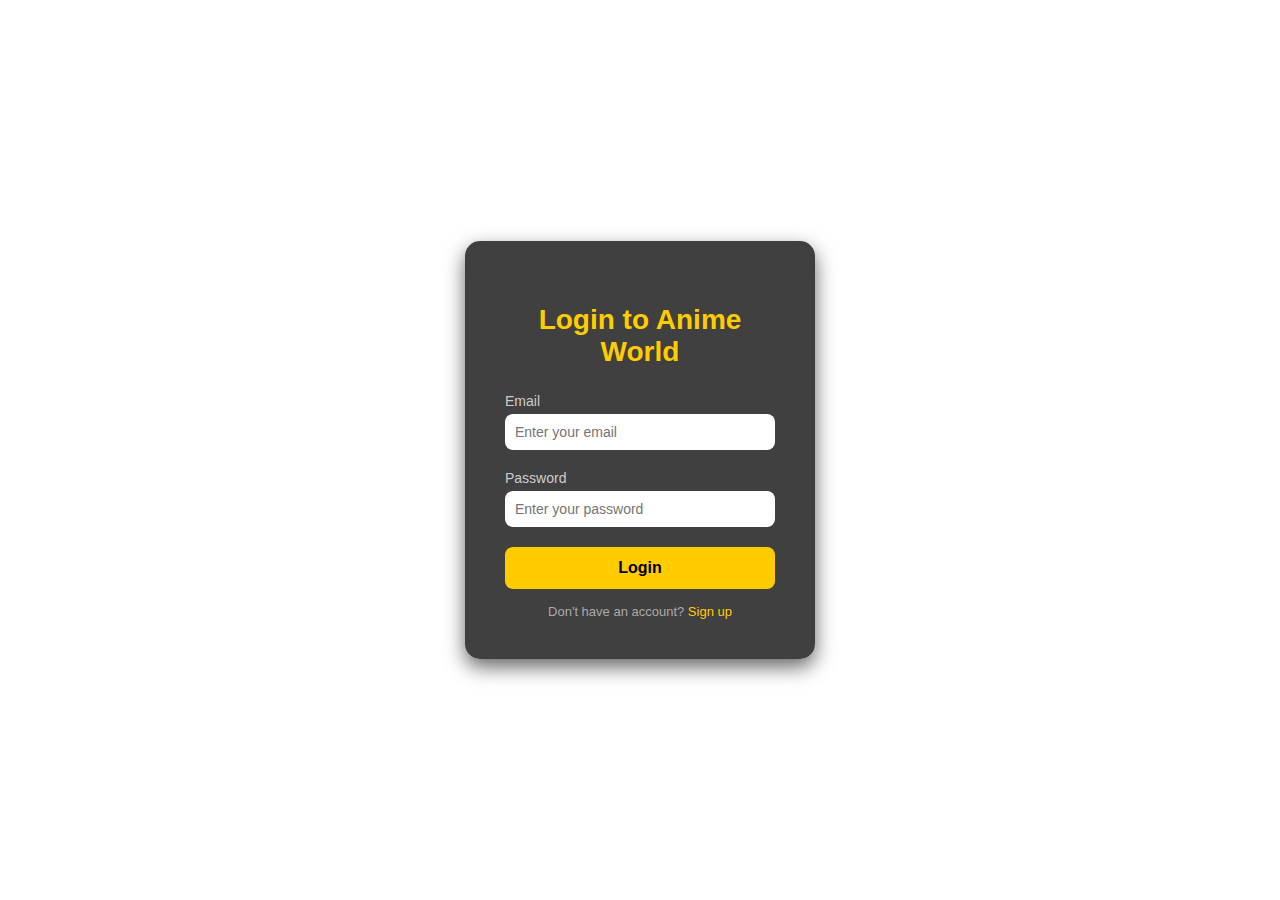
<file: index.html>
<!DOCTYPE html>
<html lang="en">
<head>
  <meta charset="UTF-8">
  <title>Anime Login Page</title>
  <link href="https://images-wixmp-ed30a86b8c4ca887773594c2.wixmp.com/f/e1f72ba0-a2b3-4808-a2f9-4691377a83be/deres58-105de261-17bc-4655-8b4d-084a30dee4fc.png/v1/fill/w_1192,h_670,q_70,strp/anime_world_by_saiyanking02_deres58-pre.jpg?token=eyJ0eXAiOiJKV1QiLCJhbGciOiJIUzI1NiJ9.[base64].Nb0IPAc1IivMjzUCtyo9RsN-wnlEjN84oOX6MuBjJwI" rel="stylesheet">
  <link href="style.css" rel="stylesheet" />
</head>
<body>

  <div class="login-box">
    <h2>Login to Anime World</h2>
    <form action="projectpage2.html" method="get">
      <div class="input-box">
        <label>Email</label>
        <input type="email" placeholder="Enter your email" required>
      </div>
      <div class="input-box">
        <label>Password</label>
        <input type="password" placeholder="Enter your password" required>
      </div>
      <button class="btn" type="submit">Login</button>
    </form>
    <div class="bottom-text">
      Don't have an account? <a href="#">Sign up</a>
    </div>
  </div>

</body>
</html>
</file>
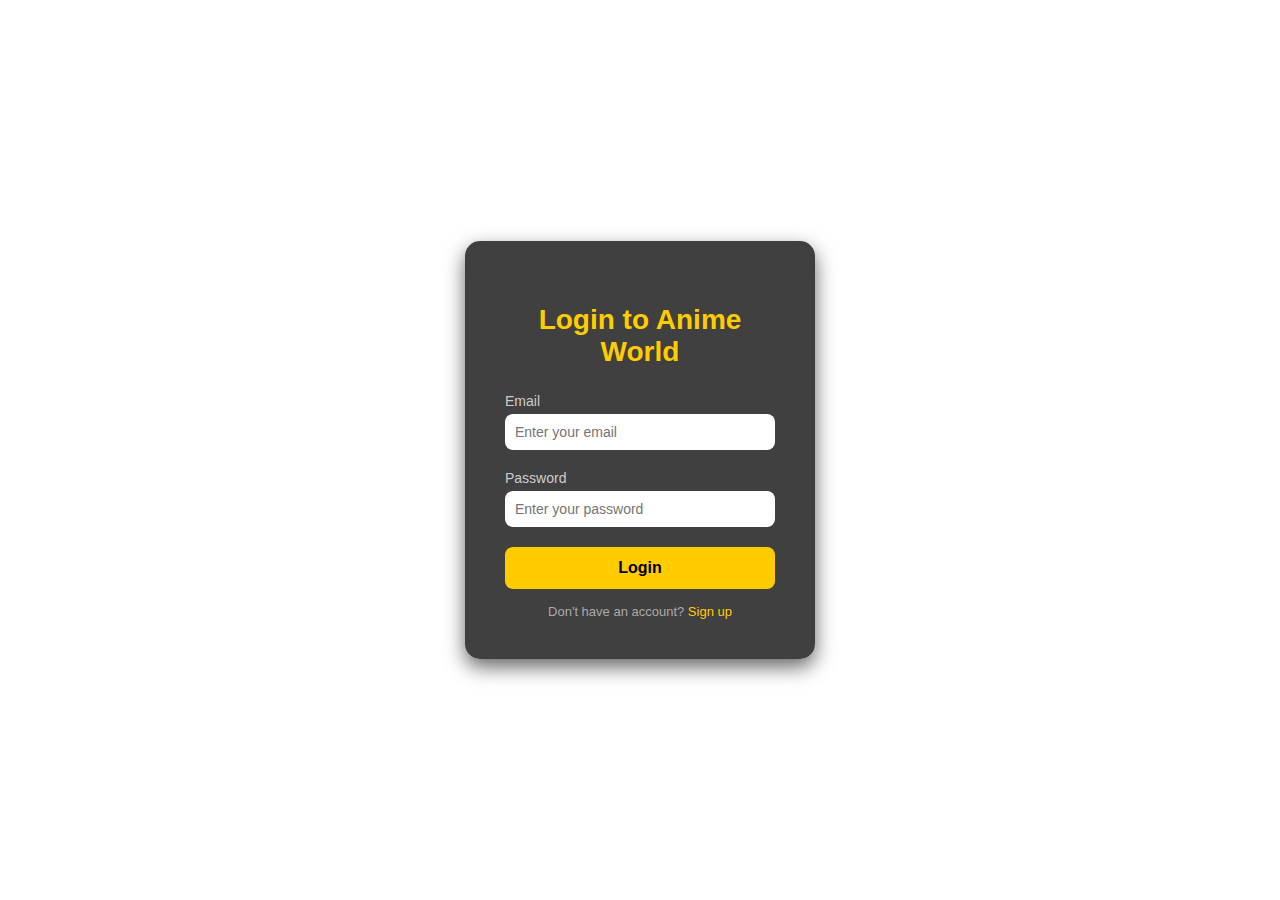
<file: project.html>
<!DOCTYPE html>
<html lang="en">
<head>
  <meta charset="UTF-8">
  <title>Anime Login Page</title>
  <link href="https://images-wixmp-ed30a86b8c4ca887773594c2.wixmp.com/f/e1f72ba0-a2b3-4808-a2f9-4691377a83be/deres58-105de261-17bc-4655-8b4d-084a30dee4fc.png/v1/fill/w_1192,h_670,q_70,strp/anime_world_by_saiyanking02_deres58-pre.jpg?token=eyJ0eXAiOiJKV1QiLCJhbGciOiJIUzI1NiJ9.[base64].Nb0IPAc1IivMjzUCtyo9RsN-wnlEjN84oOX6MuBjJwI" rel="stylesheet">
  <link href="project.css" rel="stylesheet" />
</head>
<body>

  <div class="login-box">
    <h2>Login to Anime World</h2>
    <form action="Projectpage2.html" method="get">
      <div class="input-box">
        <label>Email</label>
        <input type="email" placeholder="Enter your email" required>
      </div>
      <div class="input-box">
        <label>Password</label>
        <input type="password" placeholder="Enter your password" required>
      </div>
      <button class="btn" type="submit">Login</button>
    </form>
    <div class="bottom-text">
      Don't have an account? <a href="#">Sign up</a>
    </div>
  </div>

</body>
</html>
</file>
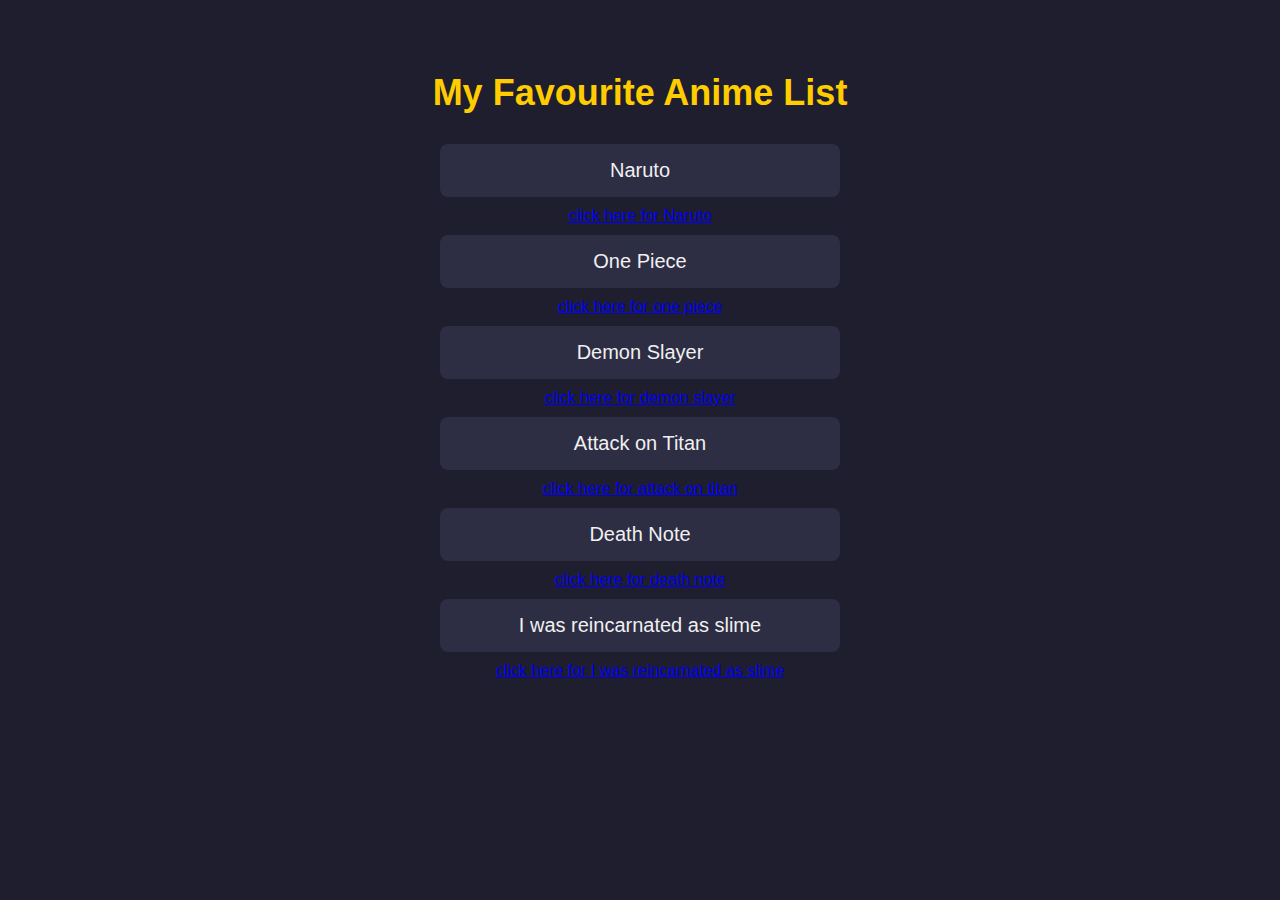
<file: projectpage2.html>
<!DOCTYPE html>
<html lang="en">
<head>
  <meta charset="UTF-8">
  <title>My Favourite Anime List</title>
  <style>
    body {
      background-color: #1e1e2f;
      color: #f0f0f0;
      font-family: 'Segoe UI', sans-serif;
      padding: 40px;
      text-align: center;
    }

    h1 {
      color: #ffcc00;
      font-size: 36px;
      margin-bottom: 30px;
    }

    ul {
      list-style-type: none;
      padding: 0;
      max-width: 400px;
      margin: auto;
    }

    li {
      background: #2d2d44;
      margin: 10px 0;
      padding: 15px;
      border-radius: 8px;
      font-size: 20px;
      transition: 0.3s;
    }

    li:hover {
      background: #ffcc00;
      color: #000;
      cursor: pointer;
    }
  </style>
</head>
<body>

  <h1>My Favourite Anime List</h1>

  <ul>
    <li>Naruto</li>
     <a href="https://hianime.to/search?keyword=naruto">click here for Naruto</a>
    <li>One Piece</li>
     <a href="https://hianime.to/one-piece-100">click here for one piece</a>
    <li>Demon Slayer</li>
     <a href="https://hianime.to/demon-slayer-kimetsu-no-yaiba-to-the-swordsmith-village-18335">click here for demon slayer</a>
    <li>Attack on Titan</li>
     <a href="https://hianime.to/attack-on-titan-112">click here for attack on titan</a>
    <li>Death Note</li>
     <a href="https://hianime.to/death-note-60">click here for death note</a>
    <li>I was reincarnated as slime</li>
     <a href="https://hianime.to/that-time-i-got-reincarnated-as-a-slime-the-movie-scarlet-bond-18191">click here for I was reincarnated as slime </a>
    
  </ul>
</body>
</html>
</file>
<file: style.css>
*{
      box-sizing: border-box;
    }

    body {
      margin: 0;
      font-family: 'Poppins', sans-serif;
      background: url('https://images-wixmp-ed30a86b8c4ca887773594c2.wixmp.com/f/e1f72ba0-a2b3-4808-a2f9-4691377a83be/deres58-105de261-17bc-4655-8b4d-084a30dee4fc.png/v1/fill/w_1192,h_670,q_70,strp/anime_world_by_saiyanking02_deres58-pre.jpg?token=eyJ0eXAiOiJKV1QiLCJhbGciOiJIUzI1NiJ9.[base64].Nb0IPAc1IivMjzUCtyo9RsN-wnlEjN84oOX6MuBjJwI') no-repeat center center fixed;
      background-size: cover;
      display: flex;
      justify-content: center;
      align-items: center;
      height: 100vh;
    }

    .login-box {
      background: rgba(0, 0, 0, 0.75);
      padding: 40px;
      border-radius: 15px;
      width: 350px;
      color: #fff;
      box-shadow: 0 8px 20px rgba(0, 0, 0, 0.6);
      text-align: center;
    }

    .login-box h2 {
      margin-bottom: 25px;
      font-weight: 600;
      font-size: 28px;
      color: #ffcc00;
    }

    .input-box {
      margin-bottom: 20px;
      text-align: left;
    }

    .input-box label {
      font-size: 14px;
      margin-bottom: 5px;
      display: block;
      color: #ccc;
    }

    .input-box input {
      width: 100%;
      padding: 10px;
      border: none;
      border-radius: 8px;
      outline: none;
      font-size: 14px;
    }

    .btn {
      background: #ffcc00;
      color: #000;
      padding: 12px;
      border: none;
      border-radius: 8px;
      width: 100%;
      font-size: 16px;
      font-weight: bold;
      cursor: pointer;
      transition: 0.3s;
    }

    .btn:hover {
      background: #ffaa00;
    }

    .bottom-text {
      margin-top: 15px;
      font-size: 13px;
      color: #aaa;
    }

    .bottom-text a {
      color: #ffcc00;
      text-decoration: none;
    }

   @media only screen and (max-width: 600px) {
    .login-box {
      background: rgba(0, 0, 0, 0.75);
      padding: 40px;
      border-radius: 15px;
      width: 350px;
      color: #fff;
      box-shadow: 0 8px 20px rgba(0, 0, 0, 0.6);
      text-align: center;
    }
   }
</file>
<file: project.css>
*{
      box-sizing: border-box;
    }

    body {
      margin: 0;
      font-family: 'Poppins', sans-serif;
      background: url('https://images-wixmp-ed30a86b8c4ca887773594c2.wixmp.com/f/e1f72ba0-a2b3-4808-a2f9-4691377a83be/deres58-105de261-17bc-4655-8b4d-084a30dee4fc.png/v1/fill/w_1192,h_670,q_70,strp/anime_world_by_saiyanking02_deres58-pre.jpg?token=eyJ0eXAiOiJKV1QiLCJhbGciOiJIUzI1NiJ9.[base64].Nb0IPAc1IivMjzUCtyo9RsN-wnlEjN84oOX6MuBjJwI') no-repeat center center fixed;
      background-size: cover;
      display: flex;
      justify-content: center;
      align-items: center;
      height: 100vh;
    }

    .login-box {
      background: rgba(0, 0, 0, 0.75);
      padding: 40px;
      border-radius: 15px;
      width: 350px;
      color: #fff;
      box-shadow: 0 8px 20px rgba(0, 0, 0, 0.6);
      text-align: center;
    }

    .login-box h2 {
      margin-bottom: 25px;
      font-weight: 600;
      font-size: 28px;
      color: #ffcc00;
    }

    .input-box {
      margin-bottom: 20px;
      text-align: left;
    }

    .input-box label {
      font-size: 14px;
      margin-bottom: 5px;
      display: block;
      color: #ccc;
    }

    .input-box input {
      width: 100%;
      padding: 10px;
      border: none;
      border-radius: 8px;
      outline: none;
      font-size: 14px;
    }

    .btn {
      background: #ffcc00;
      color: #000;
      padding: 12px;
      border: none;
      border-radius: 8px;
      width: 100%;
      font-size: 16px;
      font-weight: bold;
      cursor: pointer;
      transition: 0.3s;
    }

    .btn:hover {
      background: #ffaa00;
    }

    .bottom-text {
      margin-top: 15px;
      font-size: 13px;
      color: #aaa;
    }

    .bottom-text a {
      color: #ffcc00;
      text-decoration: none;
    }

   @media only screen and (max-width: 600px) {
    .login-box {
      background: rgba(0, 0, 0, 0.75);
      padding: 40px;
      border-radius: 15px;
      width: 350px;
      color: #fff;
      box-shadow: 0 8px 20px rgba(0, 0, 0, 0.6);
      text-align: center;
    }
   }
</file>
